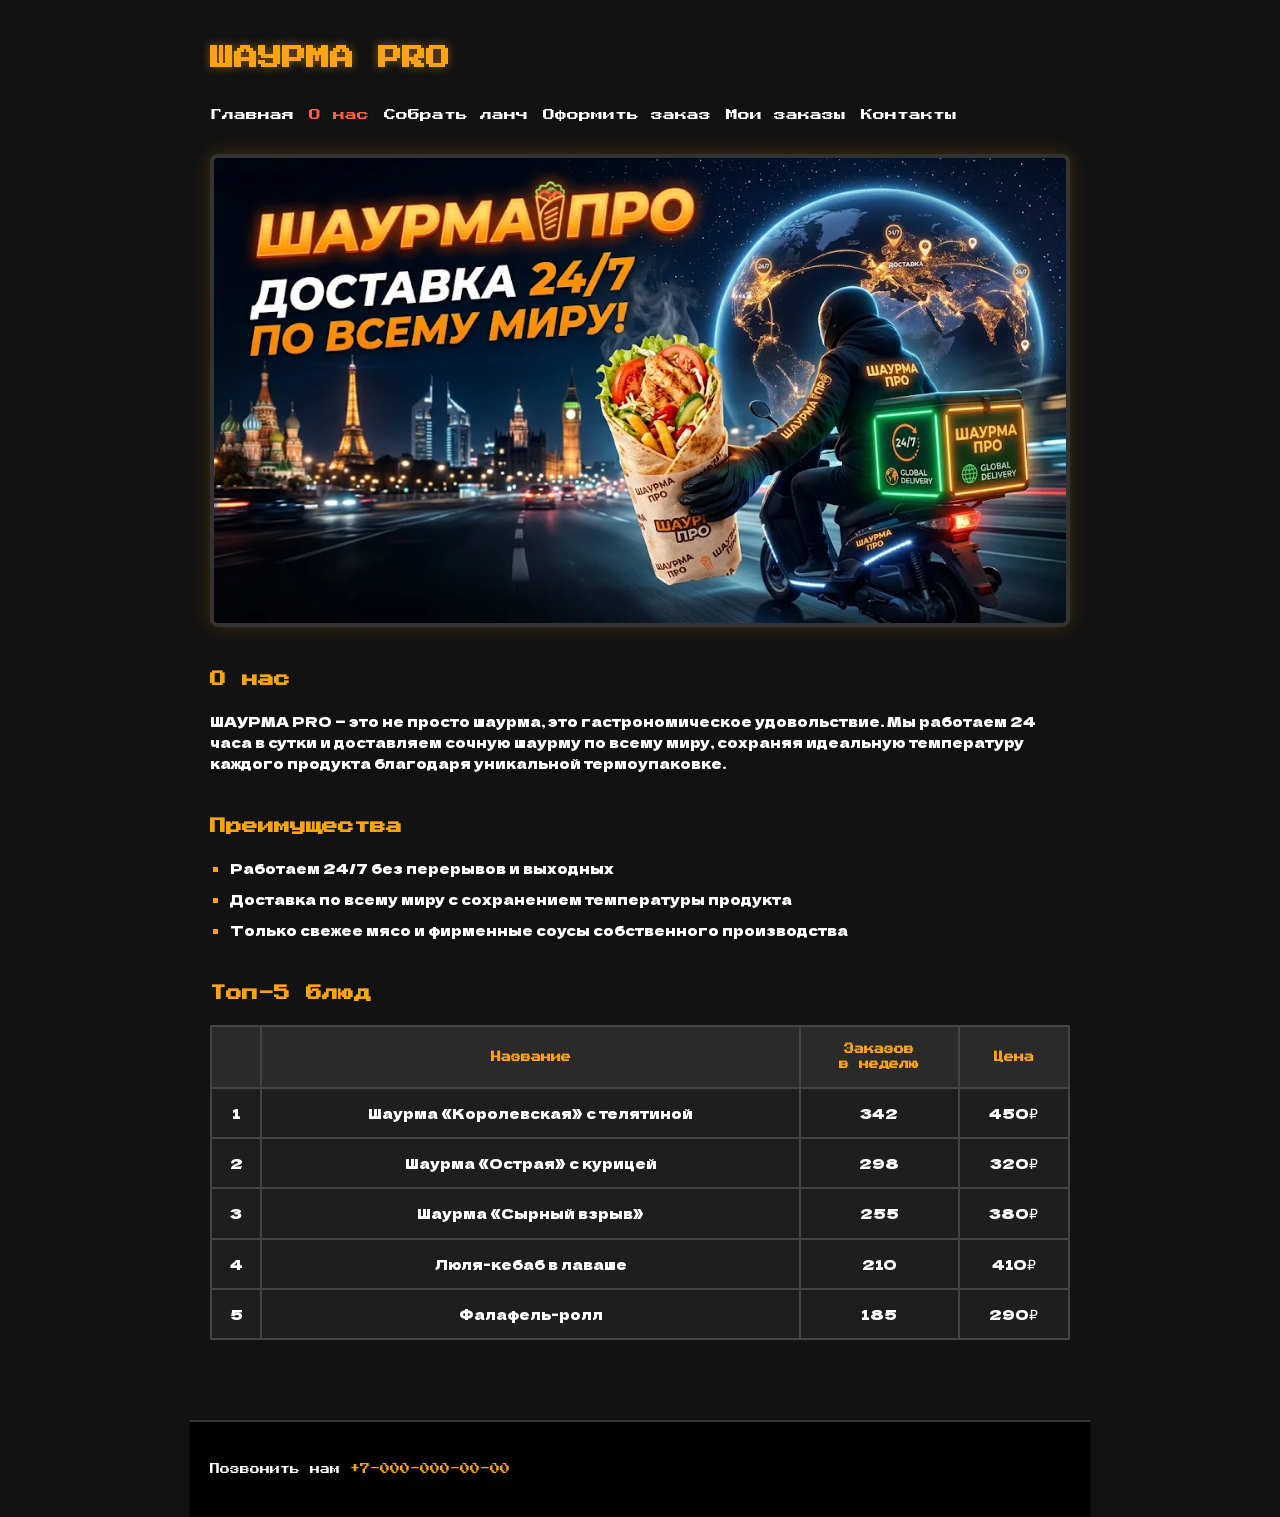
<file: index.html>
<!DOCTYPE html>
<html lang="ru">
<head>
    <meta charset="UTF-8">
    <meta name="viewport" content="width=device-width, initial-scale=1.0">
    <title>ШАУРМА PRO — О нас</title>
    <link rel="preconnect" href="https://fonts.googleapis.com">
    <link rel="preconnect" href="https://fonts.gstatic.com" crossorigin>
    <link href="https://fonts.googleapis.com/css2?family=Press+Start+2P&family=Dela+Gothic+One&display=swap" rel="stylesheet">
    <link rel="stylesheet" href="style.css">
</head>
<body>

    <header>
        <h1>ШАУРМА PRO</h1>
        <nav>
            <a href="landing.html">Главная</a>
            <a href="index.html" class="active">О нас</a>
            <a href="lunch.html">Собрать ланч</a>
            <a href="order.html">Оформить заказ</a>
            <a href="history.html">Мои заказы</a>
            <a href="#contacts">Контакты</a>
        </nav>
    </header>

    <main>
        <section id="about">
            <div class="image-container">
                <img src="shawerma.png" alt="Доставка шаурмы" class="main-image">
            </div>
            <h2>О нас</h2>
            <p>ШАУРМА PRO — это не просто шаурма, это гастрономическое удовольствие. Мы работаем 24 часа в сутки и доставляем сочную шаурму по всему миру, сохраняя идеальную температуру каждого продукта благодаря уникальной термоупаковке.</p>
        </section>

        <section id="advantages">
            <h2>Преимущества</h2>
            <ul>
                <li>Работаем 24/7 без перерывов и выходных</li>
                <li>Доставка по всему миру с сохранением температуры продукта</li>
                <li>Только свежее мясо и фирменные соусы собственного производства</li>
            </ul>
        </section>

        <section id="popular">
            <h2>Топ-5 блюд</h2>
            <table>
                <thead>
                    <tr><th></th><th>Название</th><th>Заказов<br>в неделю</th><th>Цена</th></tr>
                </thead>
                <tbody>
                    <tr><td>1</td><td>Шаурма «Королевская» с телятиной</td><td>342</td><td>450₽</td></tr>
                    <tr><td>2</td><td>Шаурма «Острая» с курицей</td><td>298</td><td>320₽</td></tr>
                    <tr><td>3</td><td>Шаурма «Сырный взрыв»</td><td>255</td><td>380₽</td></tr>
                    <tr><td>4</td><td>Люля-кебаб в лаваше</td><td>210</td><td>410₽</td></tr>
                    <tr><td>5</td><td>Фалафель-ролл</td><td>185</td><td>290₽</td></tr>
                </tbody>
            </table>
        </section>
    </main>

    <footer id="contacts">
        <p>Позвонить нам <a href="tel:+70000000000">+7-000-000-00-00</a></p>
    </footer>
</body>
</html>
</file>
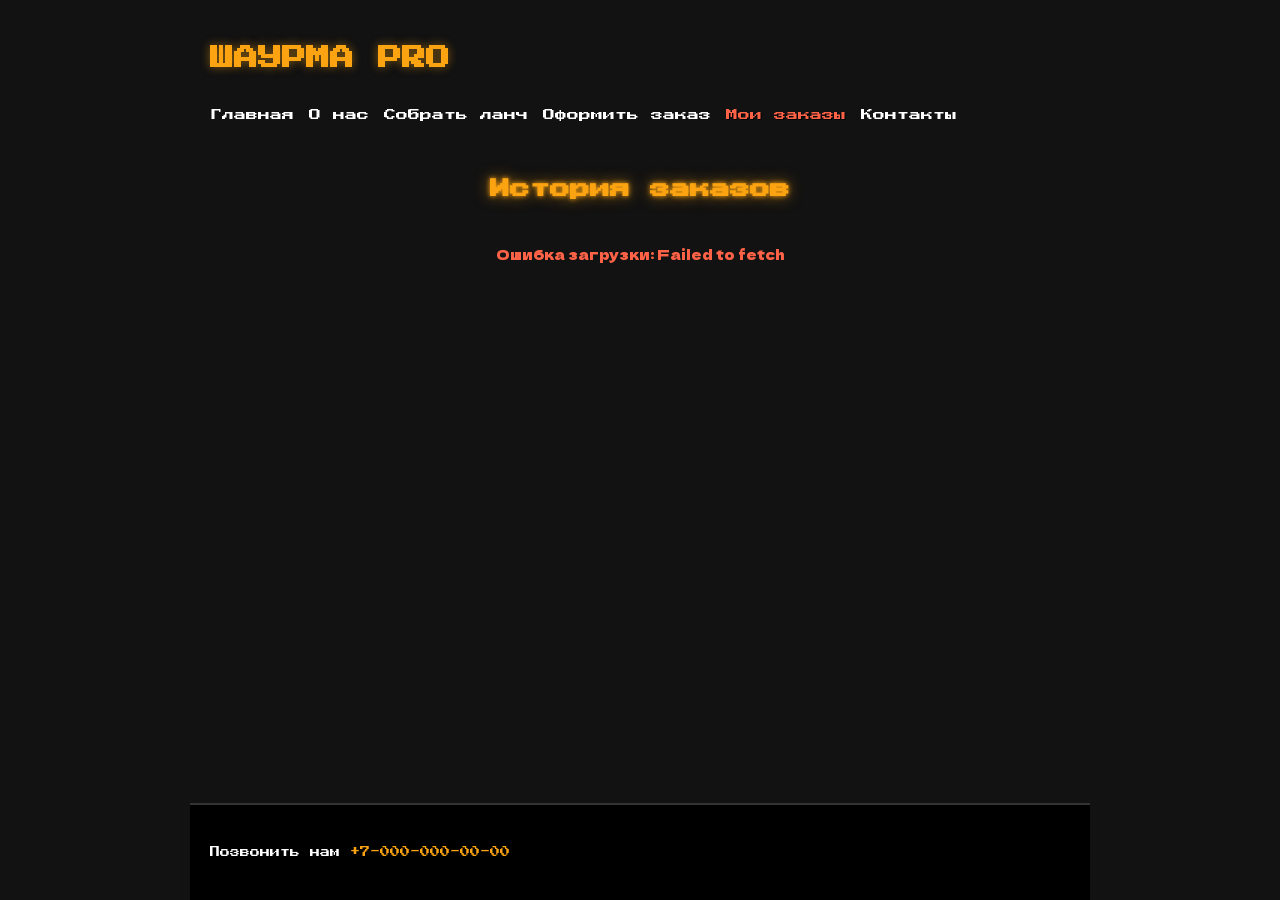
<file: history.html>
<!DOCTYPE html>
<html lang="ru">
<head>
    <meta charset="UTF-8">
    <meta name="viewport" content="width=device-width, initial-scale=1.0">
    <title>ШАУРМА PRO — История заказов</title>
    
    <link rel="preconnect" href="https://fonts.googleapis.com">
    <link rel="preconnect" href="https://fonts.gstatic.com" crossorigin>
    <link href="https://fonts.googleapis.com/css2?family=Press+Start+2P&family=Dela+Gothic+One&display=swap" rel="stylesheet">
    
    <link rel="stylesheet" href="style.css">
    <link rel="stylesheet" href="history.css">
</head>
<body>

    <header>
        <h1>ШАУРМА PRO</h1>
        <nav>
            <a href="landing.html">Главная</a>
            <a href="index.html">О нас</a>
            <a href="lunch.html">Собрать ланч</a>
            <a href="order.html">Оформить заказ</a>
            <a href="history.html" class="active">Мои заказы</a>
            <a href="#contacts">Контакты</a>
        </nav>
    </header>

    <main class="history-page">
        <h2>История заказов</h2>
        <div id="orders-list" class="orders-list">
            <p class="loading">Загрузка заказов...</p>
        </div>
    </main>

    <div id="modal-overlay" class="modal-overlay hidden">
        <div class="modal-content">
            <button class="modal-close" id="modal-close">&times;</button>
            <div id="modal-body"></div>
        </div>
    </div>

    <footer id="contacts">
        <p>Позвонить нам <a href="tel:+70000000000">+7-000-000-00-00</a></p>
    </footer>

    <script src="history.js"></script>
</body>
</html>
</file>
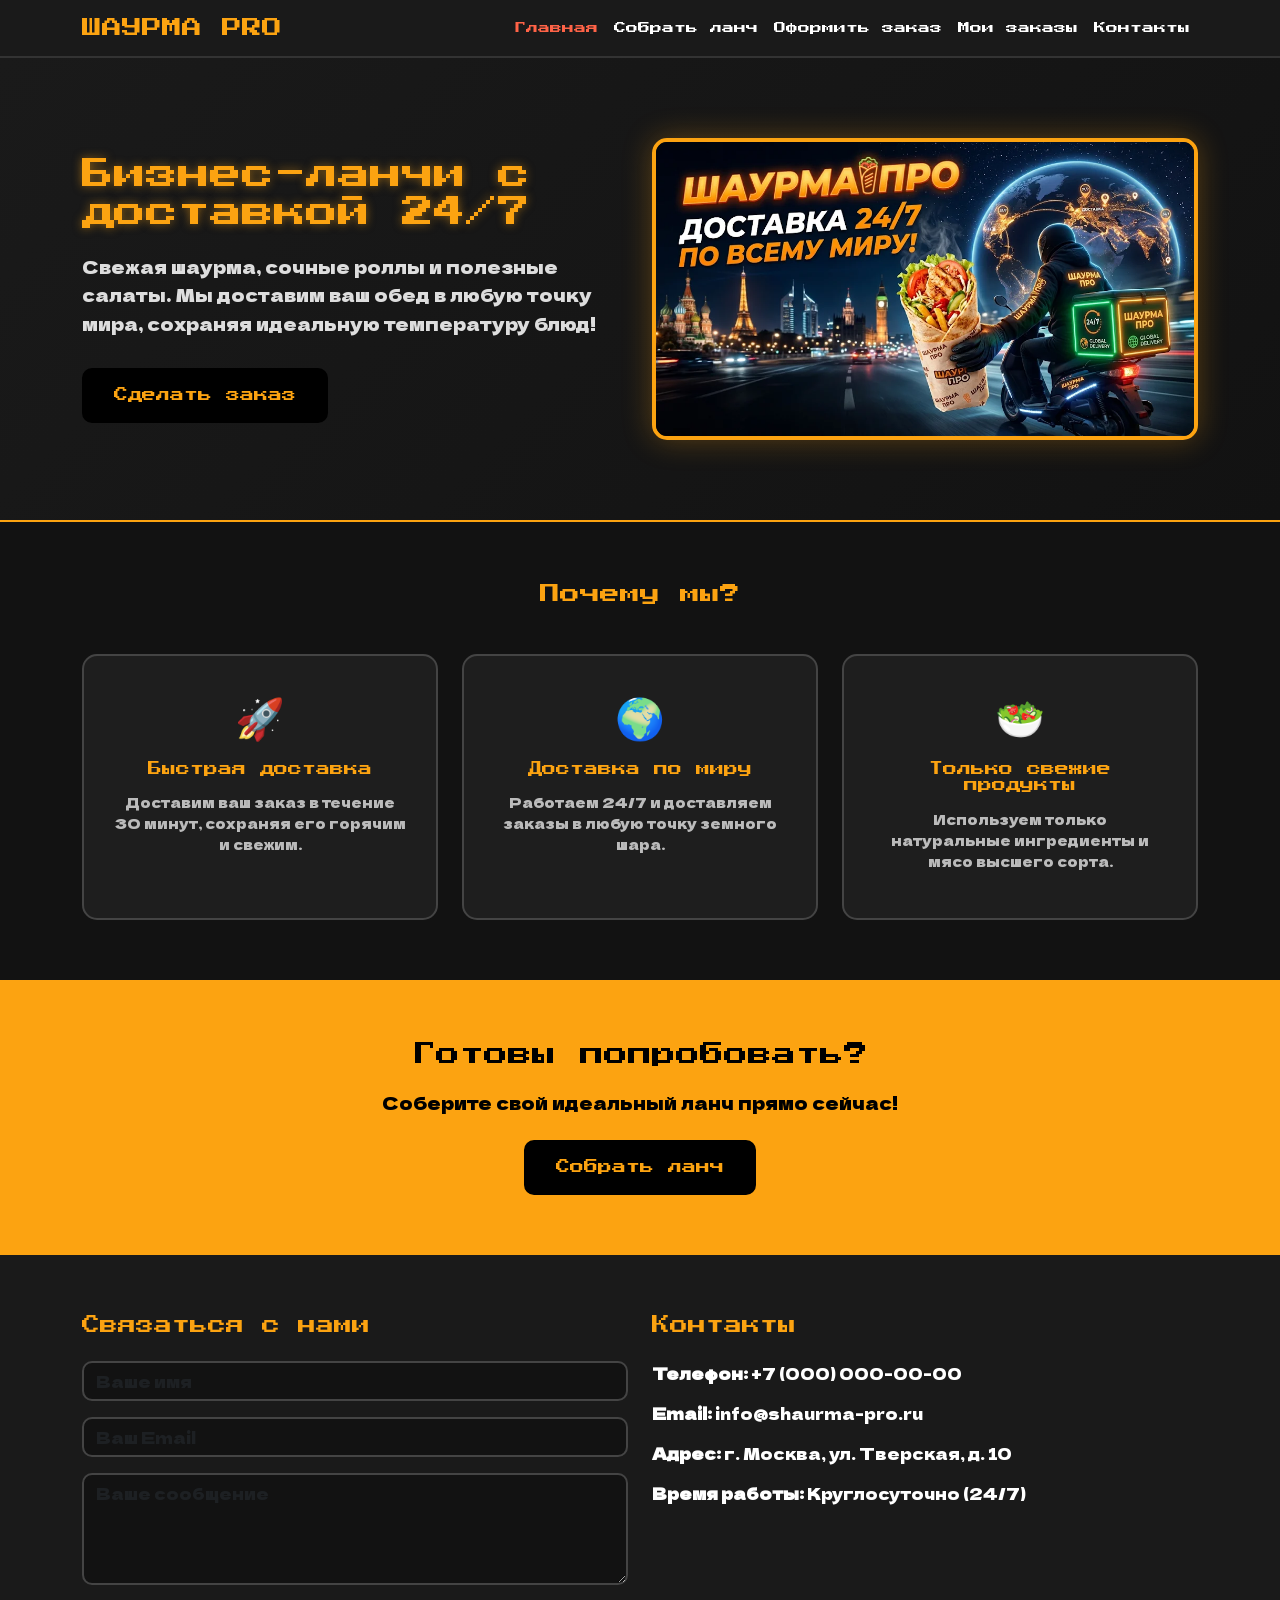
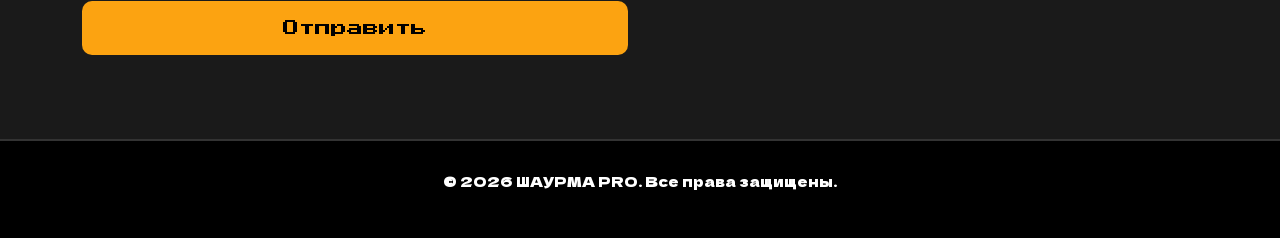
<file: landing.html>
<!DOCTYPE html>
<html lang="ru">
<head>
    <meta charset="UTF-8">
    <meta name="viewport" content="width=device-width, initial-scale=1.0">
    <title>ШАУРМА PRO — Главная</title>
    
    <!-- Подключение Bootstrap 5 (CSS) -->
    <link href="https://cdn.jsdelivr.net/npm/bootstrap@5.3.2/dist/css/bootstrap.min.css" rel="stylesheet">
    
    <!-- Наши шрифты -->
    <link rel="preconnect" href="https://fonts.googleapis.com">
    <link rel="preconnect" href="https://fonts.gstatic.com" crossorigin>
    <link href="https://fonts.googleapis.com/css2?family=Press+Start+2P&family=Dela+Gothic+One&display=swap" rel="stylesheet">
    
    <style>
        /* Кастомные стили для нашего неонового дизайна */
        body {
            background-color: #121212;
            color: #ffffff;
            font-family: 'Dela Gothic One', sans-serif;
        }
        
        /* Шапка */
        .navbar {
            background-color: #1a1a1a;
            border-bottom: 2px solid #333;
        }
        .navbar-brand {
            font-family: 'Press Start 2P', cursive;
            color: #fca311 !important;
            font-size: 20px;
        }
        .nav-link {
            color: #ffffff !important;
            font-family: 'Press Start 2P', cursive;
            font-size: 12px;
            transition: color 0.3s;
        }
        .nav-link:hover, .nav-link.active {
            color: tomato !important;
        }

        /* Hero Section */
        .hero-section {
            background: linear-gradient(135deg, #1a1a1a 0%, #121212 100%);
            padding: 80px 0;
            border-bottom: 2px solid #fca311;
        }
        .hero-title {
            font-family: 'Press Start 2P', cursive;
            color: #fca311;
            text-shadow: 0 0 10px rgba(252, 163, 17, 0.5);
            font-size: 32px;
            margin-bottom: 20px;
        }
        .hero-desc {
            font-size: 18px;
            line-height: 1.6;
            margin-bottom: 30px;
            color: #ddd;
        }
        .hero-img {
            max-width: 100%;
            border-radius: 15px;
            border: 4px solid #fca311;
            box-shadow: 0 0 30px rgba(252, 163, 17, 0.3);
        }

        /* Блок преимуществ */
        .features-section {
            padding: 60px 0;
        }
        .feature-card {
            background-color: #1e1e1e;
            border: 2px solid #444;
            border-radius: 15px;
            padding: 30px;
            text-align: center;
            height: 100%;
            transition: transform 0.3s, border-color 0.3s;
        }
        .feature-card:hover {
            transform: translateY(-10px);
            border-color: #fca311;
        }
        .feature-icon {
            font-size: 40px;
            margin-bottom: 15px;
        }
        .feature-title {
            font-family: 'Press Start 2P', cursive;
            color: #fca311;
            font-size: 14px;
            margin-bottom: 15px;
        }
        .feature-text {
            font-size: 14px;
            color: #bbb;
        }

        /* CTA Блок */
        .cta-section {
            background-color: #fca311;
            padding: 60px 0;
            text-align: center;
            color: #000;
        }
        .cta-title {
            font-family: 'Press Start 2P', cursive;
            font-size: 24px;
            margin-bottom: 20px;
        }
        .btn-neon {
            font-family: 'Press Start 2P', cursive;
            background-color: #000;
            color: #fca311;
            padding: 15px 30px;
            border: 2px solid #000;
            border-radius: 10px;
            font-size: 14px;
            text-decoration: none;
            transition: all 0.3s ease;
            display: inline-block;
        }
        .btn-neon:hover {
            background-color: #121212;
            color: tomato;
            box-shadow: 0 0 20px rgba(255, 99, 71, 0.6);
        }

        /* Блок контактов */
        .contact-section {
            padding: 60px 0;
            background-color: #1a1a1a;
        }
        .contact-form input, .contact-form textarea {
            background-color: #121212;
            border: 2px solid #444;
            color: #fff;
            border-radius: 10px;
        }
        .contact-form input:focus, .contact-form textarea:focus {
            background-color: #121212;
            color: #fff;
            border-color: #fca311;
            box-shadow: 0 0 10px rgba(252, 163, 17, 0.3);
        }
        .contact-form button {
            background-color: #fca311;
            color: #000;
            font-family: 'Press Start 2P', cursive;
            border: none;
            padding: 15px;
            width: 100%;
            border-radius: 10px;
            transition: 0.3s;
        }
        .contact-form button:hover {
            background-color: tomato;
            color: #fff;
        }

        /* Футер */
        footer {
            background-color: #000;
            color: #fff;
            padding: 30px 0;
            text-align: center;
            border-top: 2px solid #333;
            font-size: 14px;
        }
    </style>
</head>
<body>

    <!-- Шапка (Bootstrap Navbar) -->
    <nav class="navbar navbar-expand-lg sticky-top">
        <div class="container">
            <a class="navbar-brand" href="landing.html">ШАУРМА PRO</a>
            <button class="navbar-toggler" type="button" data-bs-toggle="collapse" data-bs-target="#navbarNav">
                <span class="navbar-toggler-icon"></span>
            </button>
            <div class="collapse navbar-collapse" id="navbarNav">
                <ul class="navbar-nav ms-auto">
                    <li class="nav-item"><a class="nav-link active" href="landing.html">Главная</a></li>
                    <li class="nav-item"><a class="nav-link" href="lunch.html">Собрать ланч</a></li>
                    <li class="nav-item"><a class="nav-link" href="order.html">Оформить заказ</a></li>
                    <li class="nav-item"><a class="nav-link" href="history.html">Мои заказы</a></li>
                    <li class="nav-item"><a class="nav-link" href="#contacts">Контакты</a></li>
                </ul>
            </div>
        </div>
    </nav>

    <!-- Hero Section (Сетка: текст слева, картинка справа) -->
    <section class="hero-section">
        <div class="container">
            <div class="row align-items-center">
                <div class="col-lg-6 mb-4 mb-lg-0">
                    <h1 class="hero-title">Бизнес-ланчи с доставкой 24/7</h1>
                    <p class="hero-desc">Свежая шаурма, сочные роллы и полезные салаты. Мы доставим ваш обед в любую точку мира, сохраняя идеальную температуру блюд!</p>
                    <a href="lunch.html" class="btn-neon">Сделать заказ</a>
                </div>
                <div class="col-lg-6 text-center">
                    <img src="shawerma.png" alt="Шаурма" class="hero-img">
                </div>
            </div>
        </div>
    </section>

    <!-- Блок преимуществ (Сетка: 3 колонки) -->
    <section class="features-section" id="features">
        <div class="container">
            <h2 class="text-center mb-5" style="font-family: 'Press Start 2P'; color: #fca311; font-size: 20px;">Почему мы?</h2>
            <div class="row g-4">
                <div class="col-md-4">
                    <div class="feature-card">
                        <div class="feature-icon">🚀</div>
                        <h3 class="feature-title">Быстрая доставка</h3>
                        <p class="feature-text">Доставим ваш заказ в течение 30 минут, сохраняя его горячим и свежим.</p>
                    </div>
                </div>
                <div class="col-md-4">
                    <div class="feature-card">
                        <div class="feature-icon">🌍</div>
                        <h3 class="feature-title">Доставка по миру</h3>
                        <p class="feature-text">Работаем 24/7 и доставляем заказы в любую точку земного шара.</p>
                    </div>
                </div>
                <div class="col-md-4">
                    <div class="feature-card">
                        <div class="feature-icon">🥗</div>
                        <h3 class="feature-title">Только свежие продукты</h3>
                        <p class="feature-text">Используем только натуральные ингредиенты и мясо высшего сорта.</p>
                    </div>
                </div>
            </div>
        </div>
    </section>

    <!-- CTA Блок -->
    <section class="cta-section">
        <div class="container">
            <h2 class="cta-title">Готовы попробовать?</h2>
            <p class="mb-4" style="font-size: 18px;">Соберите свой идеальный ланч прямо сейчас!</p>
            <a href="lunch.html" class="btn-neon">Собрать ланч</a>
        </div>
    </section>

    <!-- Блок контактов (Сетка: слева форма, справа контакты) -->
    <section class="contact-section" id="contacts">
        <div class="container">
            <div class="row">
                <div class="col-md-6 mb-4">
                    <h2 class="mb-4" style="font-family: 'Press Start 2P'; color: #fca311; font-size: 18px;">Связаться с нами</h2>
                    <form class="contact-form">
                        <div class="mb-3">
                            <input type="text" class="form-control" placeholder="Ваше имя" required>
                        </div>
                        <div class="mb-3">
                            <input type="email" class="form-control" placeholder="Ваш Email" required>
                        </div>
                        <div class="mb-3">
                            <textarea class="form-control" rows="4" placeholder="Ваше сообщение" required></textarea>
                        </div>
                        <button type="submit">Отправить</button>
                    </form>
                </div>
                <div class="col-md-6">
                    <h2 class="mb-4" style="font-family: 'Press Start 2P'; color: #fca311; font-size: 18px;">Контакты</h2>
                    <p><strong>Телефон:</strong> +7 (000) 000-00-00</p>
                    <p><strong>Email:</strong> info@shaurma-pro.ru</p>
                    <p><strong>Адрес:</strong> г. Москва, ул. Тверская, д. 10</p>
                    <p><strong>Время работы:</strong> Круглосуточно (24/7)</p>
                </div>
            </div>
        </div>
    </section>

    <!-- Футер -->
    <footer>
        <div class="container">
            <p>&copy; 2026 ШАУРМА PRO. Все права защищены.</p>
        </div>
    </footer>

    <!-- Подключение Bootstrap JS (для работы мобильного меню) -->
    <script src="https://cdn.jsdelivr.net/npm/bootstrap@5.3.2/dist/js/bootstrap.bundle.min.js"></script>
</body>
</html>
</file>
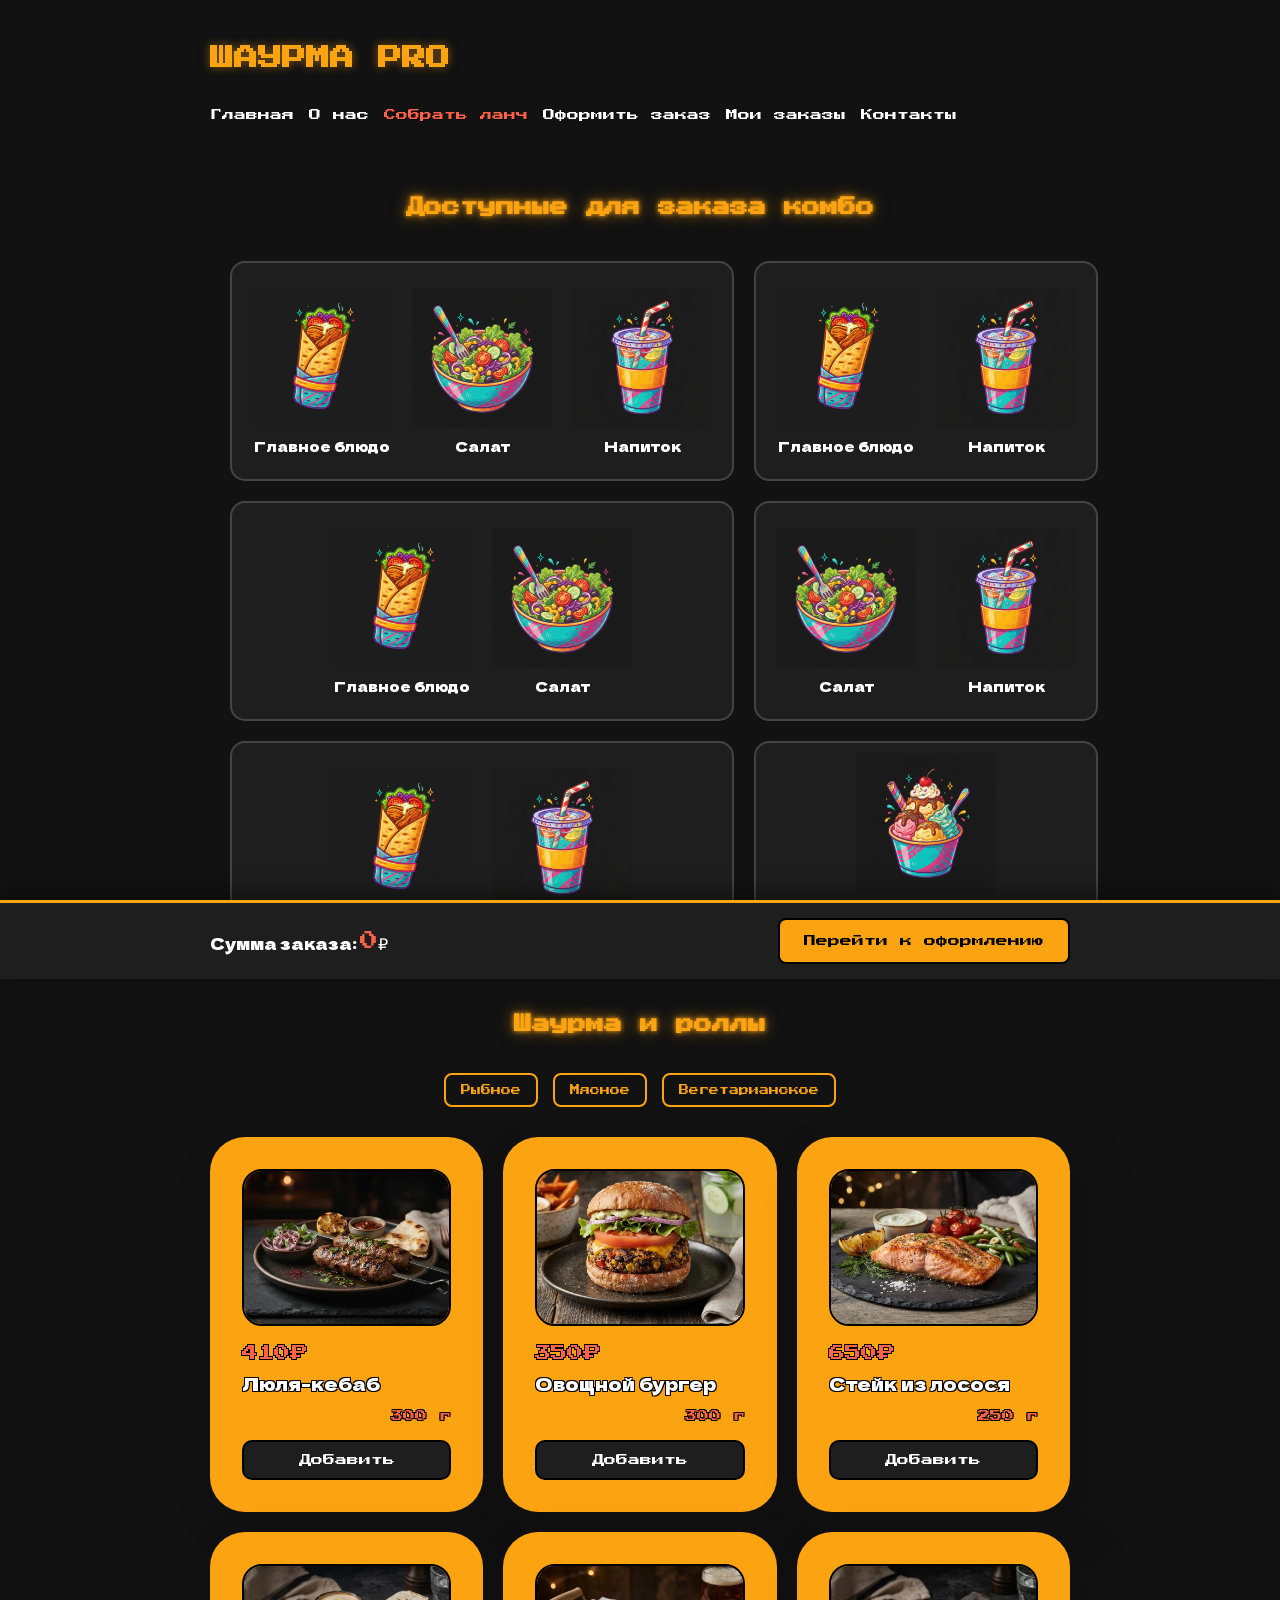
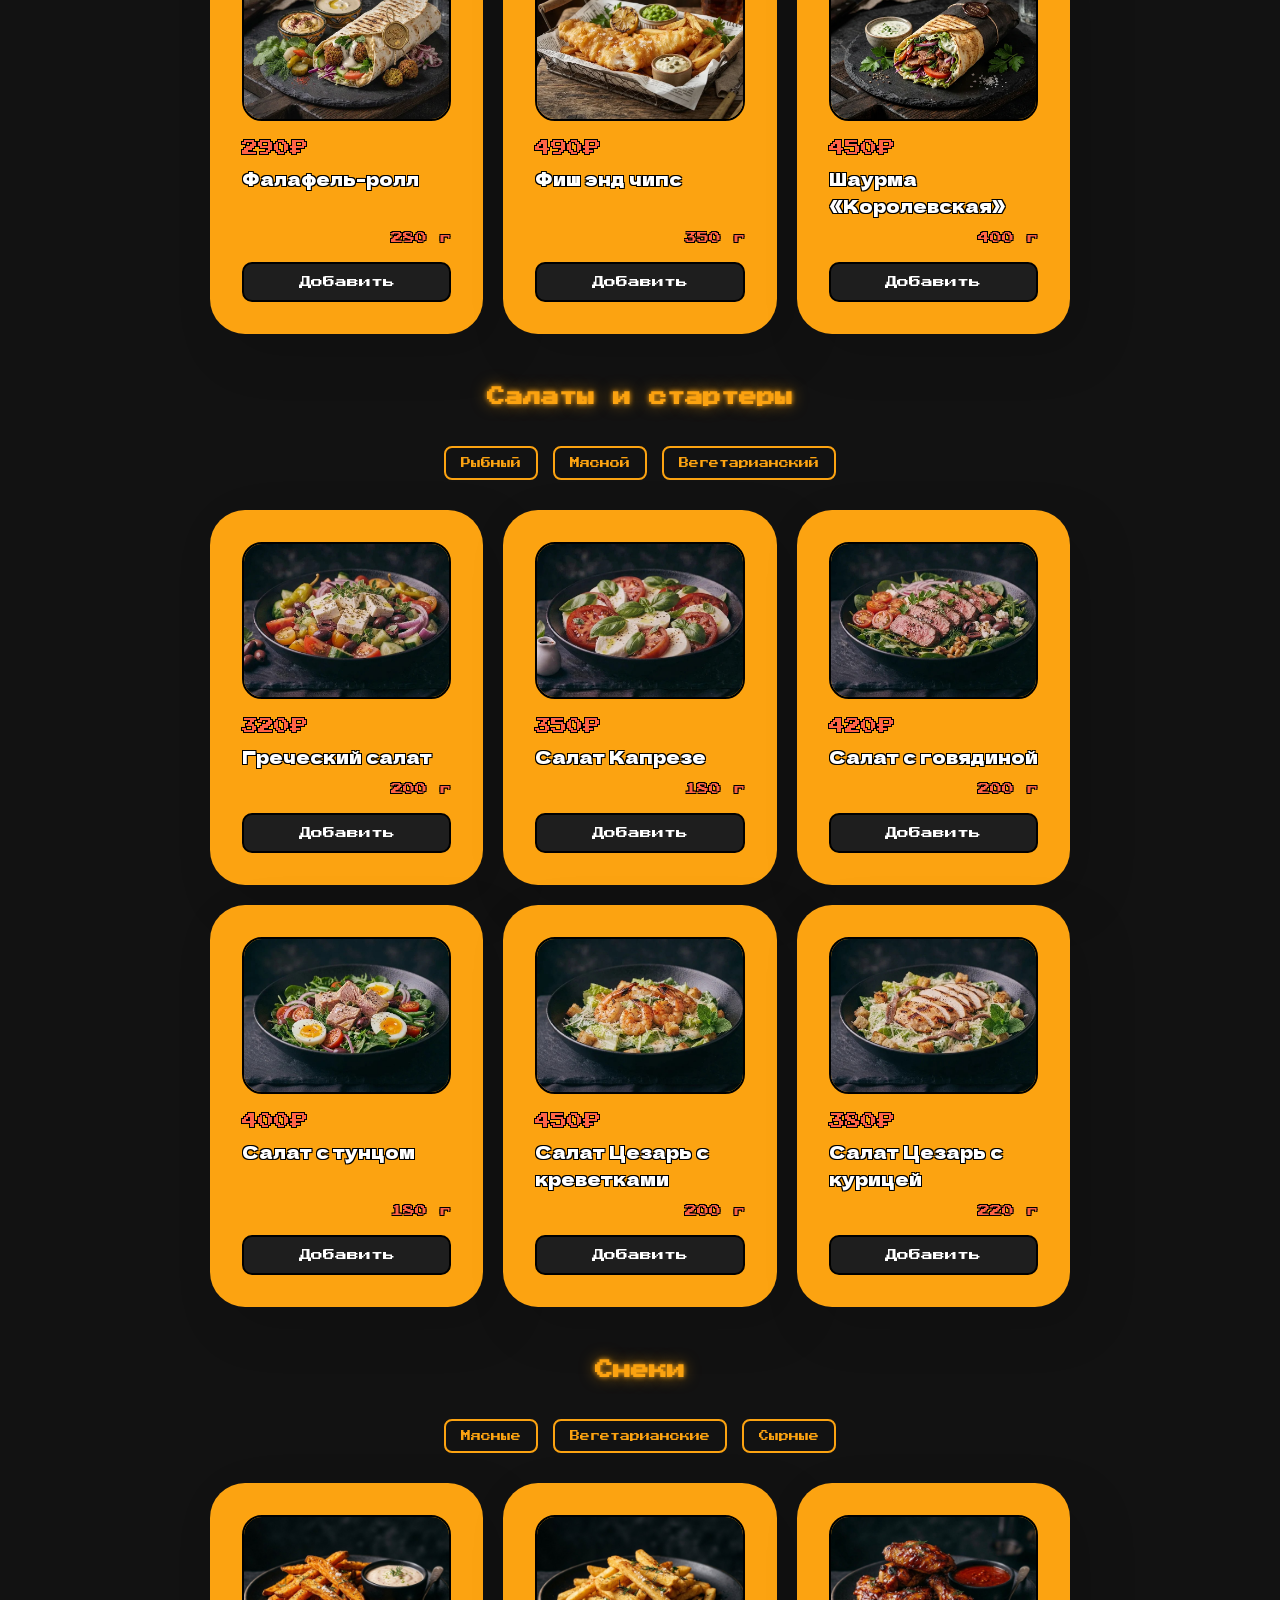
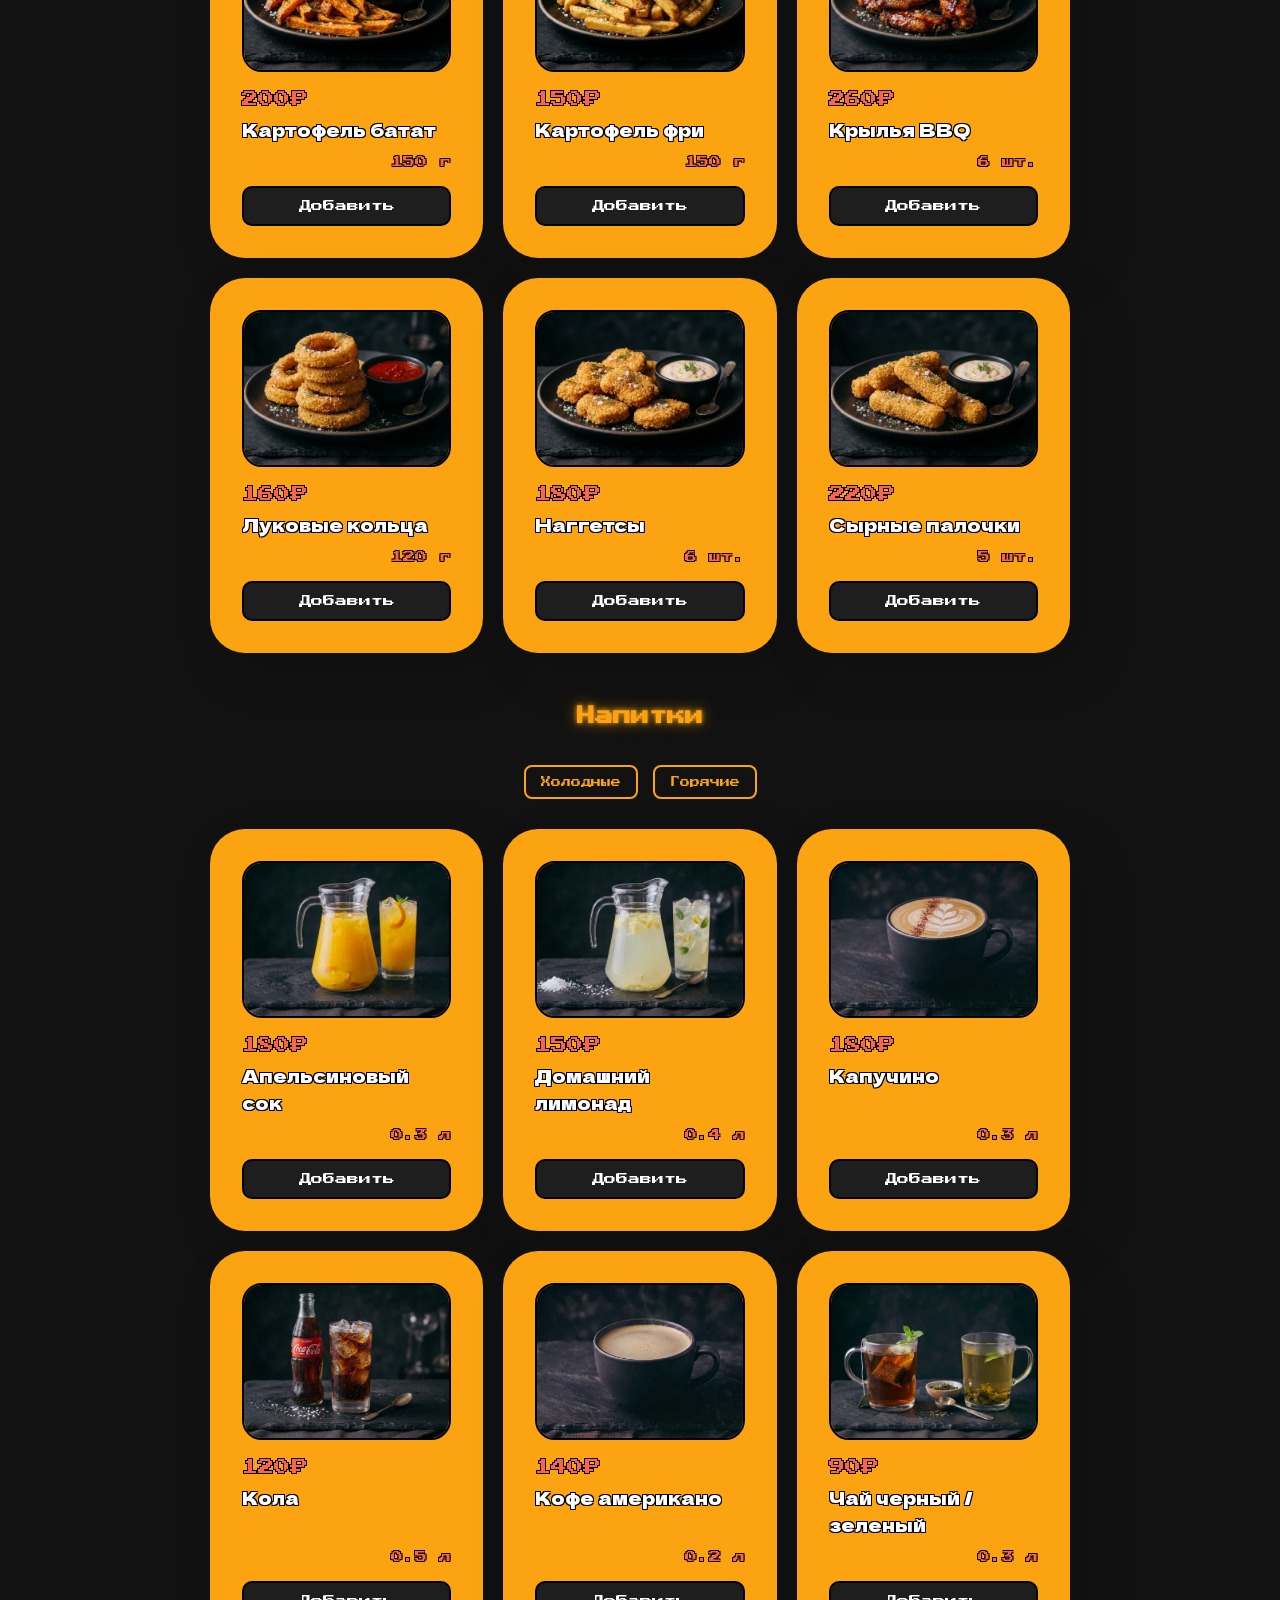
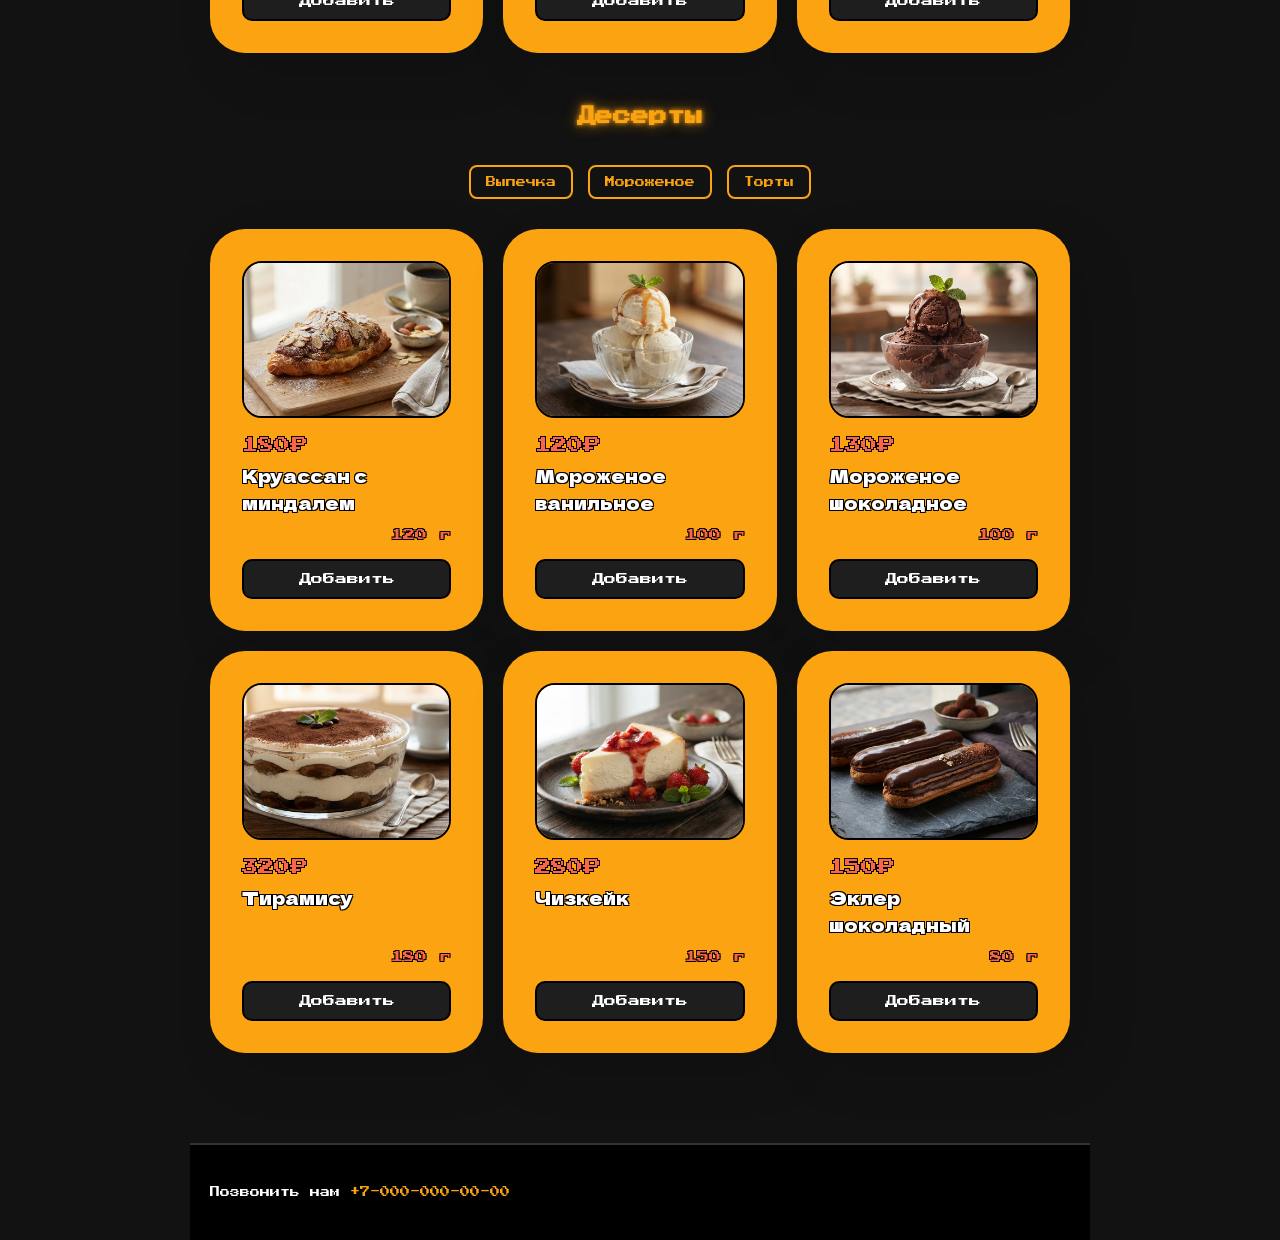
<file: lunch.html>
<!DOCTYPE html>
<html lang="ru">
<head>
    <meta charset="UTF-8">
    <meta name="viewport" content="width=device-width, initial-scale=1.0">
    <title>ШАУРМА PRO — Собрать ланч</title>
    
    <link rel="preconnect" href="https://fonts.googleapis.com">
    <link rel="preconnect" href="https://fonts.gstatic.com" crossorigin>
    <link href="https://fonts.googleapis.com/css2?family=Press+Start+2P&family=Dela+Gothic+One&display=swap" rel="stylesheet">
    
    <link rel="stylesheet" href="style.css">
    <link rel="stylesheet" href="lunch.css">
</head>
<body>

    <header>
        <h1>ШАУРМА PRO</h1>
        <nav>
            <a href="landing.html">Главная</a>
            <a href="index.html">О нас</a>
            <a href="lunch.html" class="active">Собрать ланч</a>
            <a href="order.html">Оформить заказ</a>
            <a href="history.html">Мои заказы</a>
            <a href="#contacts">Контакты</a>
        </nav>
    </header>

    <main>
        <section class="lunch-variants-section">
            <h2>Доступные для заказа комбо</h2>
            <div class="variants-container">
                <div class="variant">
                    <div class="variant-dish"><img src="icon-main.png" alt="Главное"><p>Главное блюдо</p></div>
                    <div class="variant-dish"><img src="icon-salad.png" alt="Салат"><p>Салат</p></div>
                    <div class="variant-dish"><img src="icon-drink.png" alt="Напиток"><p>Напиток</p></div>
                </div>
                <div class="variant">
                    <div class="variant-dish"><img src="icon-main.png" alt="Главное"><p>Главное блюдо</p></div>
                    <div class="variant-dish"><img src="icon-drink.png" alt="Напиток"><p>Напиток</p></div>
                </div>
                <div class="variant">
                    <div class="variant-dish"><img src="icon-main.png" alt="Главное"><p>Главное блюдо</p></div>
                    <div class="variant-dish"><img src="icon-salad.png" alt="Салат"><p>Салат</p></div>
                </div>
                <div class="variant">
                    <div class="variant-dish"><img src="icon-salad.png" alt="Салат"><p>Салат</p></div>
                    <div class="variant-dish"><img src="icon-drink.png" alt="Напиток"><p>Напиток</p></div>
                </div>
                <div class="variant">
                    <div class="variant-dish"><img src="icon-main.png" alt="Главное"><p>Главное блюдо</p></div>
                    <div class="variant-dish"><img src="icon-drink.png" alt="Напиток"><p>Напиток</p></div>
                </div>
                <div class="variant variant-dessert">
                    <div class="variant-dish">
                        <img src="icon-dessert.png" alt="Десерт">
                        <p>Десерт</p>
                        <span class="dessert-note">(Можно добавить к любому заказу)</span>
                    </div>
                </div>
            </div>
        </section>

        <section class="menu-section" id="section-main">
            <h2>Шаурма и роллы</h2>
            <div class="filters">
                <button class="filter-btn" data-category="main" data-kind="fish">Рыбное</button>
                <button class="filter-btn" data-category="main" data-kind="meat">Мясное</button>
                <button class="filter-btn" data-category="main" data-kind="veg">Вегетарианское</button>
            </div>
            <div class="dishes-grid" id="category-main"></div>
        </section>

        <section class="menu-section" id="section-salads">
            <h2>Салаты и стартеры</h2>
            <div class="filters">
                <button class="filter-btn" data-category="salads" data-kind="fish">Рыбный</button>
                <button class="filter-btn" data-category="salads" data-kind="meat">Мясной</button>
                <button class="filter-btn" data-category="salads" data-kind="veg">Вегетарианский</button>
            </div>
            <div class="dishes-grid" id="category-salads"></div>
        </section>

        <section class="menu-section" id="section-snacks">
            <h2>Снеки</h2>
            <div class="filters">
                <button class="filter-btn" data-category="snacks" data-kind="meat">Мясные</button>
                <button class="filter-btn" data-category="snacks" data-kind="veg">Вегетарианские</button>
                <button class="filter-btn" data-category="snacks" data-kind="cheese">Сырные</button>
            </div>
            <div class="dishes-grid" id="category-snacks"></div>
        </section>

        <section class="menu-section" id="section-drinks">
            <h2>Напитки</h2>
            <div class="filters">
                <button class="filter-btn" data-category="drinks" data-kind="cold">Холодные</button>
                <button class="filter-btn" data-category="drinks" data-kind="hot">Горячие</button>
            </div>
            <div class="dishes-grid" id="category-drinks"></div>
        </section>

        <section class="menu-section" id="section-desserts">
            <h2>Десерты</h2>
            <div class="filters">
                <button class="filter-btn" data-category="desserts" data-kind="pastry">Выпечка</button>
                <button class="filter-btn" data-category="desserts" data-kind="icecream">Мороженое</button>
                <button class="filter-btn" data-category="desserts" data-kind="cake">Торты</button>
            </div>
            <div class="dishes-grid" id="category-desserts"></div>
        </section>
    </main>

    <div id="checkout-panel" class="checkout-panel hidden">
        <div class="panel-content">
            <p>Сумма заказа: <span id="total-price">0</span>₽</p>
            <a href="order.html" id="checkout-link" class="btn-checkout">Перейти к оформлению</a>
        </div>
    </div>

    <footer id="contacts">
        <p>Позвонить нам <a href="tel:+70000000000">+7-000-000-00-00</a></p>
    </footer>

    <script src="dishes.js"></script>
    <script src="script.js"></script>
</body>
</html>
</file>
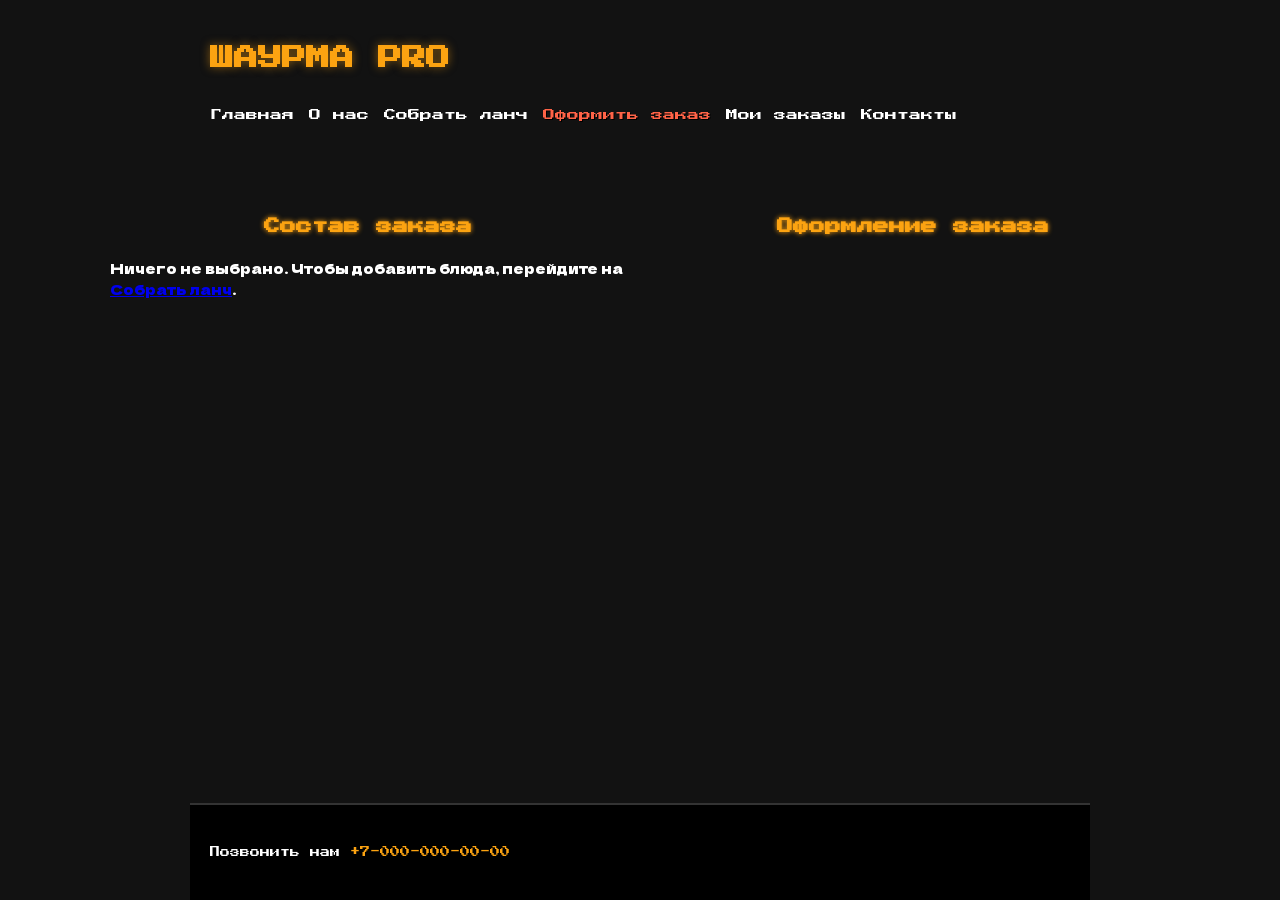
<file: order.html>
<!DOCTYPE html>
<html lang="ru">
<head>
    <meta charset="UTF-8">
    <meta name="viewport" content="width=device-width, initial-scale=1.0">
    <title>ШАУРМА PRO — Оформление</title>
    <link rel="preconnect" href="https://fonts.googleapis.com">
    <link rel="preconnect" href="https://fonts.gstatic.com" crossorigin>
    <link href="https://fonts.googleapis.com/css2?family=Press+Start+2P&family=Dela+Gothic+One&display=swap" rel="stylesheet">
    <link rel="stylesheet" href="style.css">
    <link rel="stylesheet" href="order.css">
</head>
<body>

    <header>
        <h1>ШАУРМА PRO</h1>
        <nav>
            <a href="landing.html">Главная</a>
            <a href="index.html">О нас</a>
            <a href="lunch.html">Собрать ланч</a>
            <a href="order.html" class="active">Оформить заказ</a>
            <a href="history.html">Мои заказы</a>
            <a href="#contacts">Контакты</a>
        </nav>
    </header>

    <main class="order-page">
        <div class="order-container">
            <section class="order-composition">
                <h2>Состав заказа</h2>
                <div id="order-items-list" class="items-list"></div>
                <p id="empty-order-msg" class="hidden">
                    Ничего не выбрано. Чтобы добавить блюда, перейдите на <a href="lunch.html">Собрать ланч</a>.
                </p>
            </section>

            <section class="order-form-container">
                <h2>Оформление заказа</h2>
                <form id="checkout-form" class="hidden">
                    <div class="form-summary" id="form-summary"></div>
                    
                    <div class="form-group">
                        <label for="comment">Комментарий</label>
                        <textarea id="comment" name="comment" rows="3"></textarea>
                    </div>
                    <div class="form-group">
                        <label for="name">Имя *</label>
                        <input type="text" id="name" name="full_name" required placeholder="Иван">
                    </div>
                    <div class="form-group">
                        <label for="email">Email *</label>
                        <input type="email" id="email" name="email" required placeholder="ivan@example.com">
                    </div>
                    <div class="form-group checkbox-group">
                        <input type="checkbox" id="subscribe" name="subscribe" value="1" checked>
                        <label for="subscribe">Подписаться на рассылку</label>
                    </div>
                    <div class="form-group">
                        <label for="phone">Телефон *</label>
                        <input type="tel" id="phone" name="phone" required placeholder="+7 (999) 123-45-67">
                    </div>
                    <div class="form-group">
                        <label for="address">Адрес *</label>
                        <input type="text" id="address" name="delivery_address" required placeholder="ул. Ленина, д. 1">
                    </div>
                    <fieldset class="form-group delivery-time">
                        <legend>Время доставки *</legend>
                        <label><input type="radio" name="delivery_type" value="now" required> Ближайшее время</label>
                        <label><input type="radio" name="delivery_type" value="by_time"> Ко времени</label>
                    </fieldset>
                    <div class="form-group">
                        <label for="exact_time">Укажите время</label>
                        <input type="time" id="exact_time" name="delivery_time" min="07:00" max="23:00" step="300">
                    </div>
                    
                    <button type="submit" class="btn-submit">Отправить заказ</button>
                </form>
            </section>
        </div>
    </main>

    <footer id="contacts">
        <p>Позвонить нам <a href="tel:+70000000000">+7-000-000-00-00</a></p>
    </footer>

    <script src="dishes.js"></script>
    <script src="order.js"></script>
</body>
</html>
</file>
<file: style.css>
* {
    box-sizing: border-box;
    margin: 0;
    padding: 0;
}

html {
    scroll-behavior: smooth; 
}

body {
    font-family: 'Dela Gothic One', sans-serif; 
    color: #ffffff;
    background-color: #121212;
    line-height: 1.5; 
    font-size: 14px; 
    display: flex;
    flex-direction: column;
    min-height: 100vh;
}

header, main, footer {
    max-width: 900px;
    margin: 0 auto;
    padding: 0 20px;
    width: 100%;
}

main {
    flex: 1;
    padding-bottom: 40px;
}

header {
    padding-top: 40px;
    padding-bottom: 30px;
}

header h1 {
    font-family: 'Press Start 2P', cursive;
    font-size: 24px;
    margin-bottom: 30px;
    text-transform: uppercase;
    color: #fca311;
    text-shadow: 0 0 10px rgba(252, 163, 17, 0.5);
}

nav {
    display: flex;
    flex-wrap: wrap;
    gap: 15px;
}

nav a {
    font-family: 'Press Start 2P', cursive;
    font-size: 12px;
    color: #ffffff;
    text-decoration: none;
    transition: color 0.3s ease;
}

nav a:hover {
    color: #e63946;
}

nav a.active {
    color: tomato;
    text-shadow: 1px 1px 0 #000;
}

.image-container {
    width: 100%;
    margin-bottom: 20px;
    border: 4px solid #333333;
    border-radius: 8px;
    overflow: hidden;
    box-shadow: 0 0 20px rgba(252, 163, 17, 0.2);
    background-color: #222;
}

.main-image {
    width: 100%;
    height: auto;
    display: block;
}

section h2 {
    font-family: 'Press Start 2P', cursive;
    font-size: 16px;
    margin-top: 40px;
    margin-bottom: 20px;
    color: #fca311;
}

section p {
    font-size: 14px;
    margin-bottom: 15px;
    color: #ffffff;
}

section ul {
    padding-left: 20px;
}

section ul li {
    font-family: 'Dela Gothic One', sans-serif;
    font-size: 14px;
    margin-bottom: 10px;
    list-style-type: square;
    color: #ffffff;
}

section ul li::marker {
    color: #fca311;
}

table {
    width: 100%;
    border-collapse: collapse;
    margin-top: 20px;
    margin-bottom: 40px;
    background-color: #1e1e1e;
}

table th {
    font-family: 'Press Start 2P', cursive; 
    background-color: #2a2a2a;
    color: #fca311;
    border: 2px solid #444444;
    padding: 15px 10px;
    text-align: center;
    font-size: 10px; 
    line-height: 1.5; 
}

table td {
    font-family: 'Dela Gothic One', sans-serif;
    border: 2px solid #444444;
    padding: 15px 10px;
    text-align: center;
    font-size: 14px; 
    color: #ffffff;
    line-height: 1.3; 
}

table th:first-child, table td:first-child {
    width: 50px;
}

footer {
    background-color: #000000;
    color: #ffffff;
    padding: 40px 20px;
    display: flex;
    justify-content: center;
    border-top: 2px solid #333333;
    width: 100%;
}

footer p {
    font-family: 'Press Start 2P', cursive;
    font-size: 10px;
    width: 100%;
    max-width: 860px;
}

footer a {
    font-family: 'Press Start 2P', cursive;
    font-size: 10px;
    color: #fca311;
    text-decoration: none;
    transition: color 0.3s ease;
}

footer a:hover {
    color: #e63946;
}

@media (max-width: 800px) {
    .main-image {
        width: 500px;
        max-width: 100%;
        margin: 0 auto;
    }
    nav {
        justify-content: space-between;
    }
}

@media (max-width: 600px) {
    header h1 {
        text-align: center;
    }
    nav {
        flex-direction: column;
        align-items: center;
    }
    nav a {
        font-size: 14px;
    }
    .main-image {
        width: 100%;
    }
    table th {
        font-size: 8px;
    }
    table td {
        font-size: 12px;
    }
}

@media (max-width: 400px) {
    table th {
        font-size: 6px;
        padding: 8px 4px;
    }
    table td {
        font-size: 10px;
        padding: 8px 4px;
    }
}
</file>
<file: history.css>
.history-page {
    max-width: 1000px;
    margin: 0 auto;
    padding: 20px;
}

.history-page h2 {
    font-family: 'Press Start 2P', cursive;
    text-align: center;
    color: #fca311;
    text-shadow: 0 0 5px #fca311, 0 0 15px rgba(252, 163, 17, 0.6);
    font-size: 20px;
    margin-bottom: 40px;
}

.orders-list {
    display: flex;
    flex-direction: column;
    gap: 20px;
}

.order-item {
    background-color: #1e1e1e;
    border: 2px solid #444;
    border-radius: 15px;
    padding: 20px;
    display: flex;
    justify-content: space-between;
    align-items: center;
    transition: border-color 0.3s ease;
}

.order-item:hover {
    border-color: #fca311;
}

.order-info {
    flex-grow: 1;
    font-family: 'Dela Gothic One', sans-serif;
    color: #fff;
}

.order-info .order-header {
    display: flex;
    gap: 20px;
    margin-bottom: 10px;
    font-size: 14px;
    color: #fca311;
}

.order-info .order-dishes {
    font-size: 16px;
    margin-bottom: 10px;
}

.order-info .order-details {
    font-size: 14px;
    color: #aaa;
}

.order-actions {
    display: flex;
    gap: 10px;
}

.order-actions button {
    font-family: 'Press Start 2P', cursive;
    font-size: 10px;
    padding: 10px 15px;
    border: none;
    border-radius: 8px;
    cursor: pointer;
    transition: all 0.3s ease;
}

.btn-view { background-color: #444; color: #fff; }
.btn-view:hover { background-color: #fca311; color: #000; }
.btn-edit { background-color: #fca311; color: #000; }
.btn-edit:hover { background-color: #fff; }
.btn-delete { background-color: tomato; color: #fff; }
.btn-delete:hover { background-color: darkred; }

/* Модальное окно */
.modal-overlay {
    position: fixed;
    top: 0; left: 0; width: 100vw; height: 100vh;
    background-color: rgba(0, 0, 0, 0.8);
    display: flex;
    justify-content: center;
    align-items: center;
    z-index: 1000;
}

.modal-overlay.hidden {
    display: none;
}

.modal-content {
    background-color: #121212;
    border: 2px solid #fca311;
    border-radius: 20px;
    padding: 30px;
    width: 90%;
    max-width: 600px;
    position: relative;
    box-shadow: 0 0 30px rgba(252, 163, 17, 0.4);
    color: #fff;
    font-family: 'Dela Gothic One', sans-serif;
}

.modal-close {
    position: absolute;
    top: 15px;
    right: 20px;
    background: none;
    border: none;
    color: #fca311;
    font-size: 30px;
    cursor: pointer;
    font-family: 'Press Start 2P';
    line-height: 1;
}

.modal-content h3 {
    font-family: 'Press Start 2P', cursive;
    color: #fca311;
    margin-bottom: 20px;
    font-size: 16px;
    text-align: center;
}

.modal-content p {
    margin-bottom: 10px;
    font-size: 14px;
    line-height: 1.5;
}

.modal-content strong {
    color: #fca311;
}

.modal-form .form-group { margin-bottom: 15px; }
.modal-form label { display: block; font-size: 12px; color: #fca311; margin-bottom: 5px; }
.modal-form input, .modal-form select, .modal-form textarea {
    width: 100%; padding: 10px; background-color: #1e1e1e; border: 2px solid #444; border-radius: 8px; color: #fff; font-family: 'Dela Gothic One';
}
.modal-form input:focus { outline: none; border-color: #fca311; }

.modal-buttons { display: flex; gap: 15px; margin-top: 25px; }
.modal-buttons button {
    flex: 1; font-family: 'Press Start 2P', cursive; padding: 12px; border-radius: 8px; cursor: pointer; font-size: 10px; border: none; transition: 0.3s;
}
.btn-save { background-color: #fca311; color: #000; }
.btn-save:hover { background-color: #fff; }
.btn-cancel { background-color: #444; color: #fff; }
.btn-cancel:hover { background-color: #666; }
.btn-yes { background-color: tomato; color: #fff; }
.btn-yes:hover { background-color: darkred; }

@media (max-width: 800px) {
    .order-item { flex-direction: column; align-items: flex-start; gap: 15px; }
    .order-actions { width: 100%; justify-content: space-between; }
    .order-actions button { flex: 1; }
}
</file>
<file: lunch.css>
/* ===== СТИЛИ ДЛЯ КАРТОЧЕК МЕНЮ ===== */
.menu-section {
    margin-bottom: 50px;
}

.menu-section h2 {
    font-family: 'Press Start 2P', cursive;
    text-align: center;
    margin-bottom: 35px;
    color: #fca311;
    text-shadow: 0 0 5px #fca311, 0 0 15px rgba(252, 163, 17, 0.6);
    font-size: 18px;
}

/* Фильтры */
.filters {
    display: flex;
    justify-content: center;
    gap: 15px;
    margin-bottom: 30px;
    flex-wrap: wrap;
}

.filter-btn {
    font-family: 'Press Start 2P', cursive;
    font-size: 10px;
    background-color: transparent;
    color: #fca311;
    border: 2px solid #fca311;
    padding: 10px 15px;
    border-radius: 8px;
    cursor: pointer;
    transition: all 0.3s ease;
}

.filter-btn:hover {
    background-color: rgba(252, 163, 17, 0.2);
    box-shadow: 0 0 10px rgba(252, 163, 17, 0.5);
}

.filter-btn.active {
    background-color: tomato;
    color: #ffffff;
    border-color: tomato;
    box-shadow: 0 0 15px rgba(255, 99, 71, 0.8);
}

/* Сетка для карточек */
.dishes-grid {
    display: grid;
    grid-template-columns: repeat(3, 1fr);
    gap: 20px;
}

.dish-card {
    display: flex;
    flex-direction: column;
    padding: 30px;
    border-radius: 35px;
    cursor: pointer;
    filter: drop-shadow(17px 19px 24px rgba(0, 0, 0, 0.13));
    background-color: #fca311; 
    color: #000000;
    border: 2px solid transparent;
    transition: border-color 0.3s ease, background-color 0.3s ease;
    overflow: hidden; 
}

.dish-card:hover, 
.dish-card.selected {
    border-color: tomato;
    box-shadow: 0 0 20px rgba(255, 99, 71, 0.5);
}

/* Картинки в карточках */
.dish-card img {
    width: 100%;
    height: auto;
    aspect-ratio: 4 / 3; 
    border-radius: 20px;
    margin-bottom: 15px;
    object-fit: cover; 
    border: 2px solid #000;
}

.dish-card .price {
    font-family: 'Press Start 2P', cursive;
    font-size: 16px;
    margin-bottom: 5px;
    color: tomato; 
    text-shadow: -1px -1px 0 #000, 1px -1px 0 #000, -1px 1px 0 #000, 1px 1px 0 #000;
}

.dish-card .name {
    font-family: 'Dela Gothic One', sans-serif;
    font-size: 18px; 
    margin-bottom: 10px;
    flex-grow: 1; 
    color: #ffffff; 
    text-shadow: -1px -1px 0 #000, 1px -1px 0 #000, -1px 1px 0 #000, 1px 1px 0 #000;
}

.dish-card .weight {
    font-family: 'Press Start 2P', cursive;
    font-size: 12px;
    color: tomato; 
    text-shadow: -1px -1px 0 #000, 1px -1px 0 #000, -1px 1px 0 #000, 1px 1px 0 #000;
    align-self: flex-end; 
    margin-bottom: 15px;  
}

.dish-card button {
    font-family: 'Press Start 2P', cursive;
    background-color: #1e1e1e;
    color: #ffffff;
    padding: 12px 30px;
    border-radius: 10px;
    cursor: pointer;
    border: 2px solid #000;
    font-size: 12px;
    width: 100%;
    transition: background-color 0.3s ease, color 0.3s ease, border-color 0.3s ease;
}

.dish-card:hover button, 
.dish-card.selected button {
    background-color: tomato;
    color: #ffffff;
}

/* ===== БЛОК КОМБО ===== */
.lunch-variants-section {
    max-width: 900px;
    margin: 0 auto 50px;
    padding: 0 20px;
}

.lunch-variants-section h2 {
    font-family: 'Press Start 2P', cursive;
    text-align: center;
    margin-bottom: 40px;
    color: #fca311;
    text-shadow: 0 0 5px #fca311, 0 0 15px rgba(252, 163, 17, 0.6);
    font-size: 18px;
}

.variants-container {
    display: grid;
    grid-template-columns: repeat(2, 1fr);
    gap: 20px;
    margin-bottom: 20px;
    align-items: stretch;
}

.variant {
    display: flex;
    flex-direction: row;
    justify-content: center;
    align-items: center;
    gap: 20px;
    background-color: #1e1e1e;
    border: 2px solid #444;
    border-radius: 15px;
    padding: 20px;
    height: 220px;
}

.variant-dish {
    display: flex;
    flex-direction: column;
    align-items: center;
    justify-content: center;
    cursor: pointer;
}

.variant-dish img {
    width: 140px;
    height: 140px;
    object-fit: contain;
    margin-bottom: 10px;
    border: none;
    transition: transform 0.3s ease;
}

.variant-dish img:hover {
    transform: translateY(-10px) scale(1.1);
}

.variant-dish p {
    font-family: 'Dela Gothic One', sans-serif;
    color: #fff;
    font-size: 14px;
    text-align: center;
    margin: 0;
    line-height: 1.2;
}

.variant-dessert {
    height: 220px;
    padding: 20px;
    display: flex;
    flex-direction: row;
    justify-content: center;
    align-items: center;
}

.dessert-note {
    font-family: 'Dela Gothic One', sans-serif;
    color: #888;
    font-size: 10px;
    text-align: center;
    display: block;
    margin-top: 5px;
    font-style: italic;
    line-height: 1.2;
    max-width: 160px;
}

/* ===== ПАНЕЛЬ СНИЗУ (STICKY) ===== */
.checkout-panel {
    position: fixed; /* Фиксируем внизу экрана */
    bottom: 0;
    left: 0;
    width: 100%;
    background-color: #1e1e1e;
    border-top: 3px solid #fca311;
    padding: 15px 20px;
    z-index: 1000;
    display: flex;
    justify-content: center;
    box-shadow: 0 -5px 20px rgba(0,0,0,0.5);
    transition: transform 0.3s ease;
}

.checkout-panel.hidden {
    transform: translateY(100%); /* Прячем вниз, если пусто */
}

.panel-content {
    display: flex;
    justify-content: space-between;
    align-items: center;
    max-width: 900px;
    width: 100%;
    padding: 0 20px;
}

.panel-content p {
    font-family: 'Dela Gothic One', sans-serif;
    color: #fff;
    font-size: 16px;
    margin: 0;
}

.panel-content span {
    font-family: 'Press Start 2P', cursive;
    color: tomato;
    font-size: 18px;
}

.btn-checkout {
    font-family: 'Press Start 2P', cursive;
    font-size: 12px;
    background-color: #fca311;
    color: #000;
    padding: 12px 24px;
    border-radius: 8px;
    text-decoration: none;
    transition: all 0.3s ease;
    cursor: pointer;
    border: 2px solid #000;
}

.btn-checkout:hover {
    background-color: tomato;
    color: #fff;
}

/* ===== АДАПТИВНОСТЬ ===== */
@media (max-width: 800px) {
    .dishes-grid {
        grid-template-columns: repeat(2, 1fr);
    }
    .variants-container {
        grid-template-columns: 1fr;
    }
}

@media (max-width: 600px) {
    .dishes-grid {
        grid-template-columns: 1fr;
    }
    .panel-content {
        flex-direction: column;
        gap: 10px;
    }
    .btn-checkout {
        width: 100%;
        text-align: center;
    }
}
</file>
<file: order.css>
.order-page { max-width: 1100px; margin: 0 auto; padding: 20px; }
.order-container { display: grid; grid-template-columns: 1fr 1fr; gap: 30px; }
.order-composition h2, .order-form-container h2 {
    font-family: 'Press Start 2P'; color: #fca311; font-size: 16px;
    text-align: center; margin-bottom: 20px; text-shadow: 0 0 5px #fca311;
}
.items-list { display: flex; flex-direction: column; gap: 15px; }
.order-card {
    display: flex; align-items: center; background-color: #fca311;
    border-radius: 15px; padding: 15px; color: #000;
}
.order-card img { width: 80px; height: 80px; object-fit: cover; border-radius: 10px; border: 2px solid #000; }
.order-card .name { flex-grow: 1; margin: 0 15px; font-family: 'Dela Gothic One'; font-size: 16px; }
.order-card .price { font-family: 'Press Start 2P'; color: tomato; font-size: 14px; margin-right: 15px; }
.remove-btn {
    font-family: 'Press Start 2P'; background-color: tomato; color: #fff;
    border: none; padding: 8px 12px; border-radius: 5px; cursor: pointer; font-size: 10px;
}
.hidden { display: none !important; }
.empty-order-msg { font-family: 'Dela Gothic One'; color: #fff; text-align: center; }
.empty-order-msg a { color: #fca311; }

.order-form-container form {
    background-color: #1e1e1e; padding: 30px; border-radius: 20px; border: 2px solid #444;
}
.form-summary { background-color: #121212; padding: 20px; border-radius: 10px; margin-bottom: 20px; border: 1px solid #444; }
.form-summary p { font-family: 'Dela Gothic One'; color: #fff; display: flex; justify-content: space-between; margin-bottom: 8px; font-size: 14px;}
.form-summary p span { font-family: 'Press Start 2P'; color: tomato; font-size: 12px;}
.summary-total { margin-top: 15px; padding-top: 15px; border-top: 2px solid #444; display: flex; justify-content: space-between; align-items: center;}
.summary-total h4 { font-family: 'Press Start 2P'; color: #fca311; font-size: 14px; margin: 0;}
.summary-total p { font-family: 'Press Start 2P'; color: tomato; font-size: 18px; margin: 0;}

.form-group { margin-bottom: 20px; }
.form-group label { display: block; font-family: 'Dela Gothic One'; font-size: 14px; color: #fff; margin-bottom: 8px;}
.form-group input, .form-group textarea {
    width: 100%; padding: 15px; background-color: #121212; border: 2px solid #444; border-radius: 10px; color: #fff; font-family: 'Dela Gothic One';
}
.form-group input:focus, .form-group textarea:focus { outline: none; border-color: #fca311; }
.checkbox-group { display: flex; align-items: center; gap: 10px; }
.checkbox-group input { width: 20px; height: 20px; accent-color: #fca311; }
.delivery-time { border: 2px solid #444; padding: 15px; border-radius: 10px; margin-bottom: 20px; }
.delivery-time legend { color: #fca311; font-family: 'Dela Gothic One'; padding: 0 10px;}
.delivery-time label { display: flex; align-items: center; gap: 10px; margin-bottom: 10px; color: #fff; font-family: 'Dela Gothic One';}
.delivery-time input[type="radio"] { width: 18px; height: 18px; accent-color: #fca311;}
.btn-submit {
    width: 100%; font-family: 'Press Start 2P'; padding: 15px; border-radius: 10px; cursor: pointer;
    background-color: #fca311; color: #000; border: none; transition: 0.3s; font-size: 12px;
}
.btn-submit:hover { background-color: tomato; color: #fff; }

@media (max-width: 800px) {
    .order-container { grid-template-columns: 1fr; }
}
</file>
